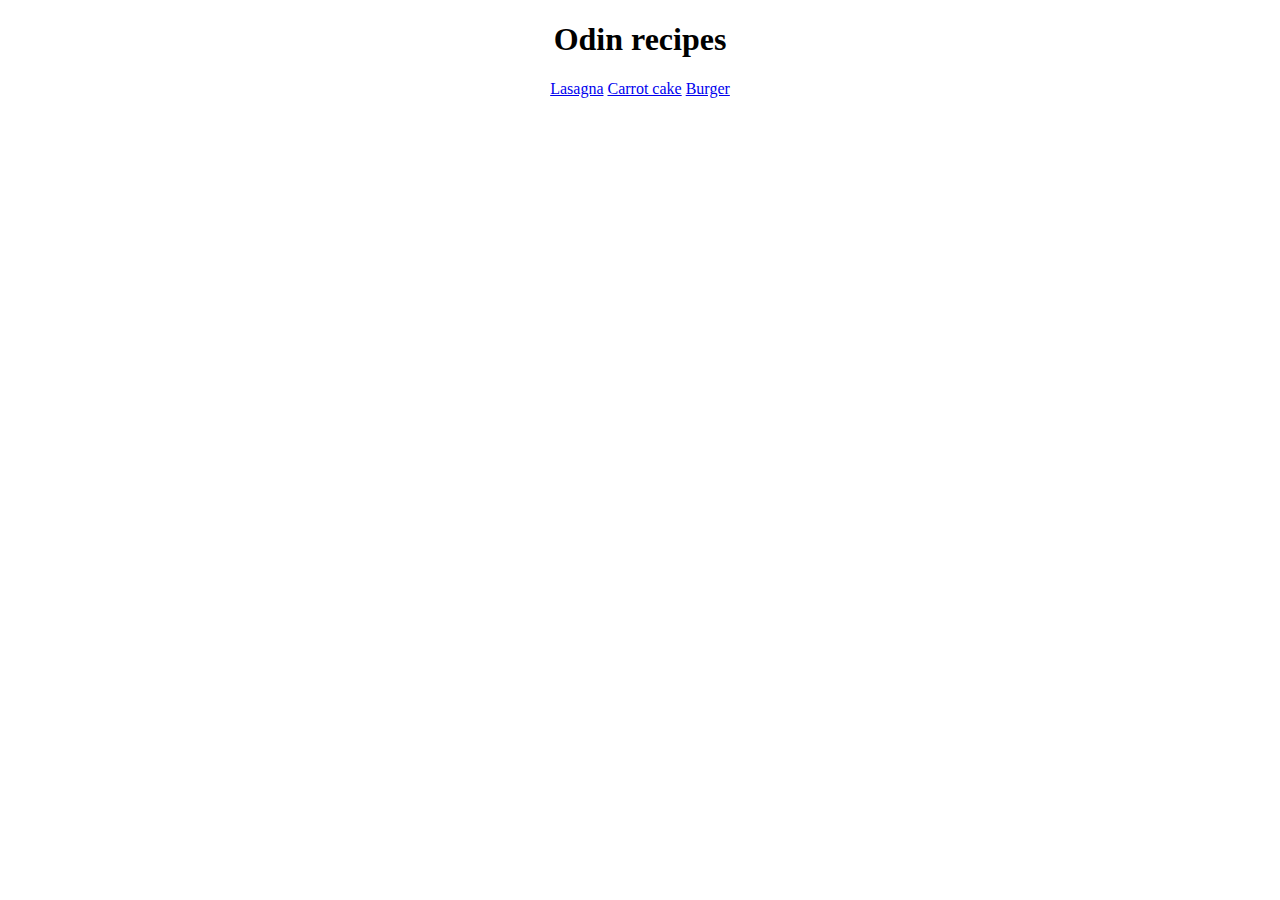
<file: index.html>
<!DOCTYPE html>
<html lang="en">
  <head>
    <meta charset="UTF-8">
    <link rel="stylesheet" href="styles.css">
    <title>Odin recipes</title>
  </head>
  <body>
    <div>
      <h1>Odin recipes</h1>
      <a href="recipes/lasagna.html">Lasagna</a>
      <a href="recipes/carrotCake.html">Carrot cake</a>
      <a href="recipes/burger.html">Burger</a>     
    </div>
  </body>
</html>
</file>
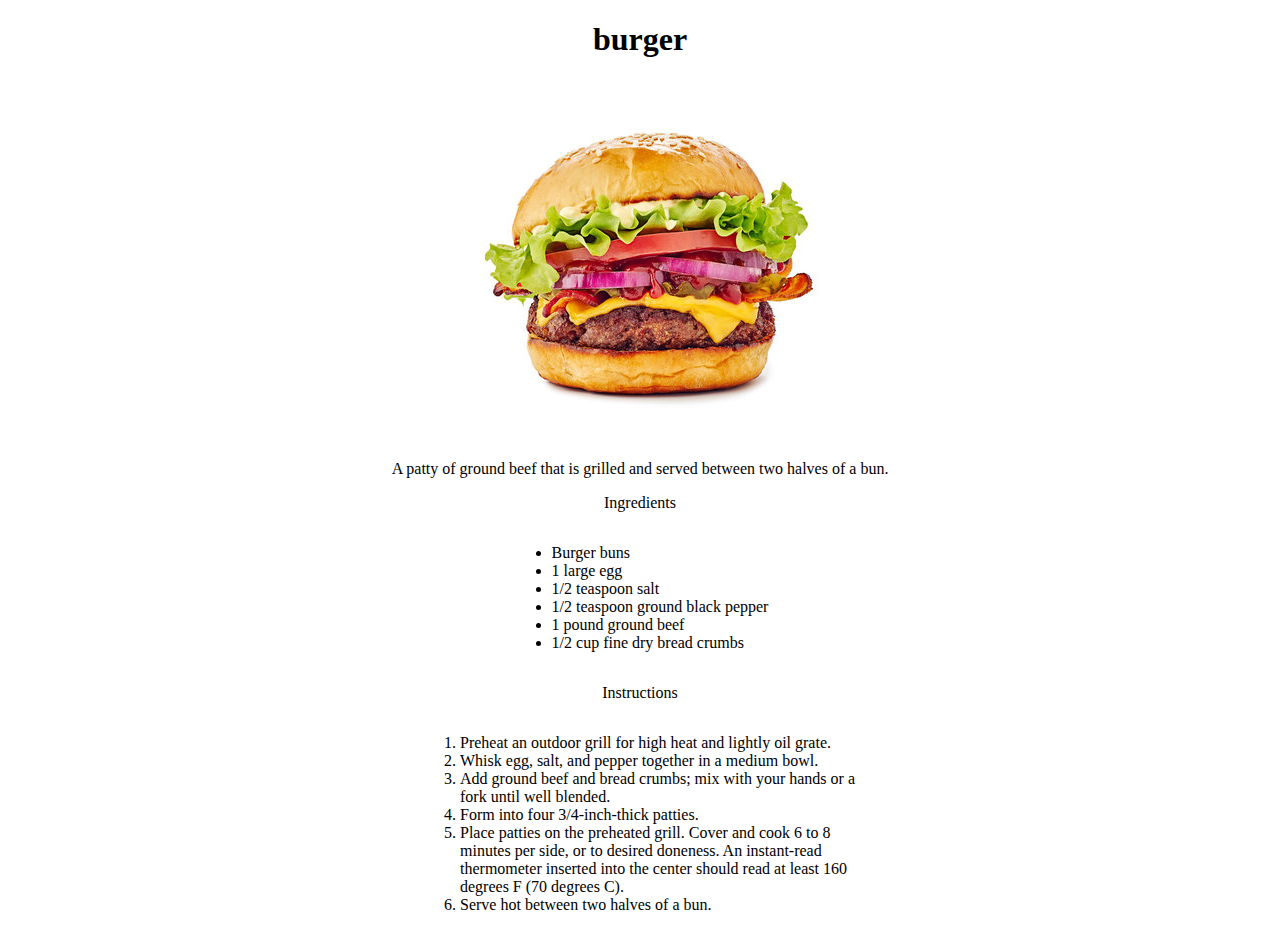
<file: recipes/burger.html>
<!DOCTYPE html>
<html lang="en">
    <head>
        <meta charset="UTF-8">
        <link rel="stylesheet" href="../styles.css">
        <title>burger recipe</title>
    </head>
    <body>
        <div>
            <h1>burger</h1>
            <img src="./recipeImages/burger.jpg" alt="burger">
            <p>A patty of ground beef that is grilled and served between two halves of a bun.</p>
            <p>Ingredients</p>
            <ul>
                <li>Burger buns</li>
                <li>1 large egg</li>
                <li>1/2 teaspoon salt</li>
                <li>1/2 teaspoon ground black pepper</li>
                <li>1 pound ground beef</li>
                <li>1/2 cup fine dry bread crumbs</li>
            </ul>
            <p>Instructions</p>
            <ol>
                <li>Preheat an outdoor grill for high heat and lightly oil grate.</li>
                <li>Whisk egg, salt, and pepper together in a medium bowl.</li>
                <li>Add ground beef and bread crumbs; mix with your hands or a fork until well blended.</li>
                <li>Form into four 3/4-inch-thick patties.</li>
                <li>Place patties on the preheated grill. Cover and cook 6 to 8 minutes per side, or to desired doneness. 
                An instant-read thermometer inserted into the center should read at least 160 degrees F (70 degrees C).</li>
                <li>Serve hot between two halves of a bun.</li>
            </ol>
        </div>
    </body>
</html>
</file>
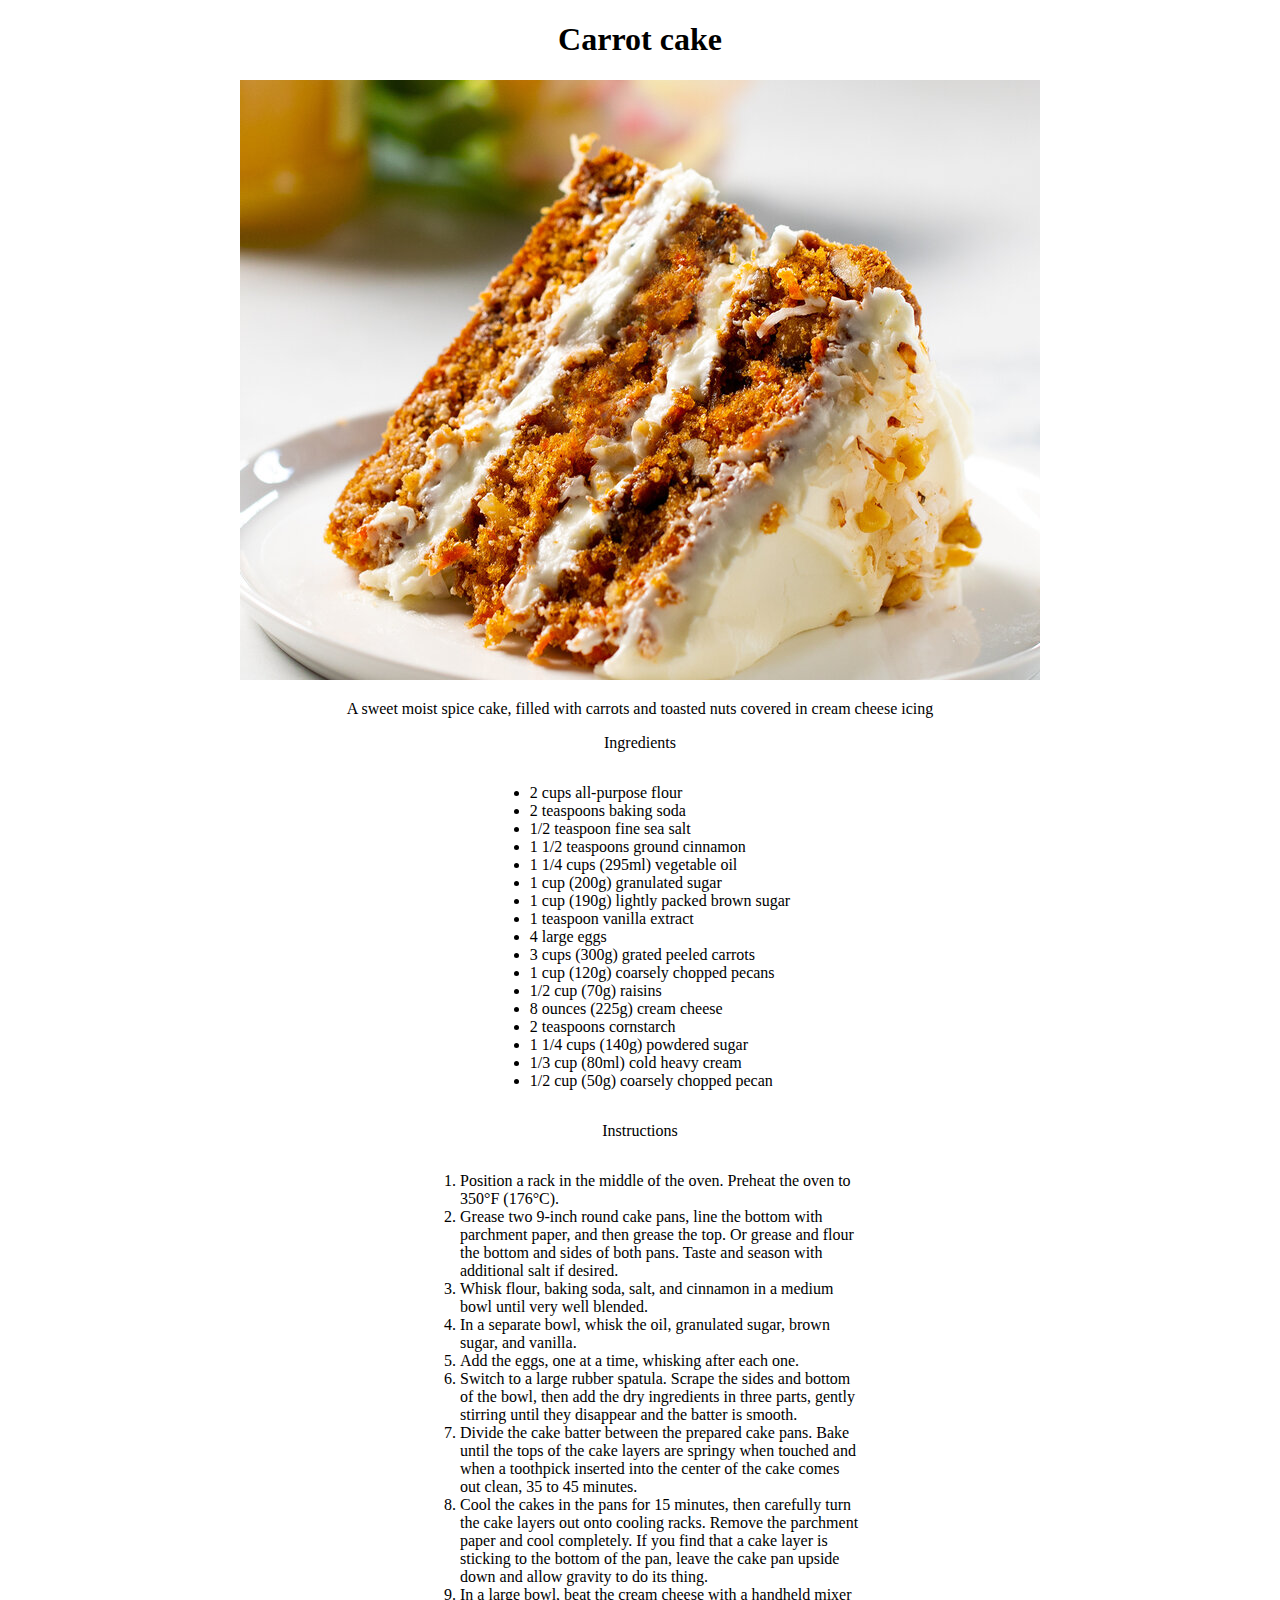
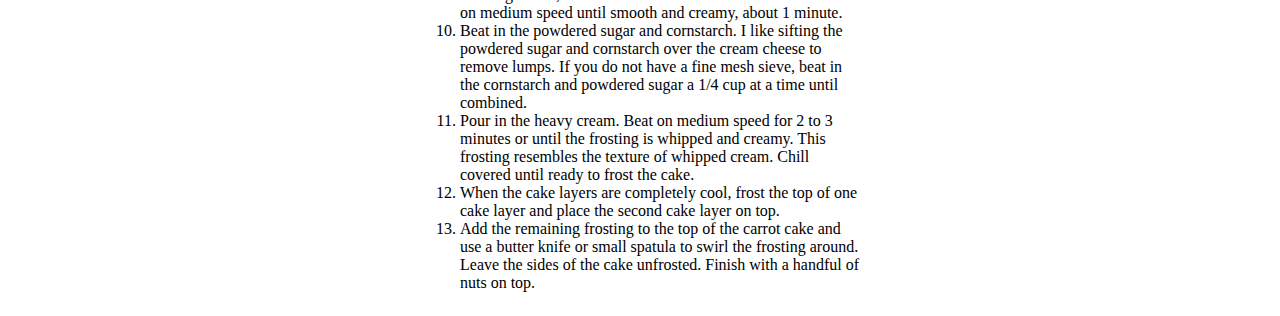
<file: recipes/carrotCake.html>
<!DOCTYPE html>
<html lang="en">
    <head>
        <meta charset="UTF-8">
        <link rel="stylesheet" href="../styles.css">
        <title>Carrot cake recipe</title>
    </head>
    <body>
        <div>
            <h1>Carrot cake</h1>
            <img src="./recipeImages/carrotCake.jpg" alt="carrotCake">
            <p>A sweet moist spice cake, filled with carrots and toasted nuts covered in cream cheese icing</p>
            <p>Ingredients</p>
            <ul>
                <li>2 cups all-purpose flour</li>
                <li>2 teaspoons baking soda</li>
                <li>1/2 teaspoon fine sea salt</li>
                <li>1 1/2 teaspoons ground cinnamon</li>
                <li>1 1/4 cups (295ml) vegetable oil</li>
                <li>1 cup (200g) granulated sugar</li>
                <li>1 cup (190g) lightly packed brown sugar</li>
                <li>1 teaspoon vanilla extract</li>
                <li>4 large eggs</li>
                <li>3 cups (300g) grated peeled carrots</li>
                <li>1 cup (120g) coarsely chopped pecans</li>
                <li>1/2 cup (70g) raisins</li>
                <li>8 ounces (225g) cream cheese</li>
                <li>2 teaspoons cornstarch</li>
                <li>1 1/4 cups (140g) powdered sugar</li>
                <li>1/3 cup (80ml) cold heavy cream</li>
                <li>1/2 cup (50g) coarsely chopped pecan</li>
            </ul>
            <p>Instructions</p>
            <ol>
                <li>Position a rack in the middle of the oven. Preheat the oven to 350°F (176°C).</li>
                <li>Grease two 9-inch round cake pans, line the bottom with parchment paper, and then grease the top. Or grease and flour the bottom and sides of both pans.
                Taste and season with additional salt if desired.</li>
                <li>Whisk flour, baking soda, salt, and cinnamon in a medium bowl until very well blended.</li>
                <li>In a separate bowl, whisk the oil, granulated sugar, brown sugar, and vanilla.</li>
                <li>Add the eggs, one at a time, whisking after each one.</li>
                <li>Switch to a large rubber spatula. Scrape the sides and bottom of the bowl, then add the dry ingredients in three parts, gently stirring until they disappear and the batter is smooth.</li>
                <li>Divide the cake batter between the prepared cake pans. Bake until the tops of the cake layers are springy when touched and when a toothpick inserted into the center of the cake comes out clean, 35 to 45 minutes.</li>
                <li>Cool the cakes in the pans for 15 minutes, then carefully turn the cake layers out onto cooling racks. 
                    Remove the parchment paper and cool completely. If you find that a cake layer is sticking to the bottom of the pan, leave the cake pan upside down and allow gravity to do its thing.</li>
                <li>In a large bowl, beat the cream cheese with a handheld mixer on medium speed until smooth and creamy, about 1 minute.</li>
                <li>Beat in the powdered sugar and cornstarch. I like sifting the powdered sugar and cornstarch over the cream cheese to remove lumps. If you do not have a fine mesh sieve, beat in the cornstarch and powdered sugar a 1/4 cup at a time until combined.</li>
                <li>Pour in the heavy cream. Beat on medium speed for 2 to 3 minutes or until the frosting is whipped and creamy. This frosting resembles the texture of whipped cream. Chill covered until ready to frost the cake.</li>
                <li>When the cake layers are completely cool, frost the top of one cake layer and place the second cake layer on top.</li>
                <li>Add the remaining frosting to the top of the carrot cake and use a butter knife or small spatula to swirl the frosting around. Leave the sides of the cake unfrosted. Finish with a handful of nuts on top.</li>
            </ol>
        </div>    
    </body>
</html>
</file>
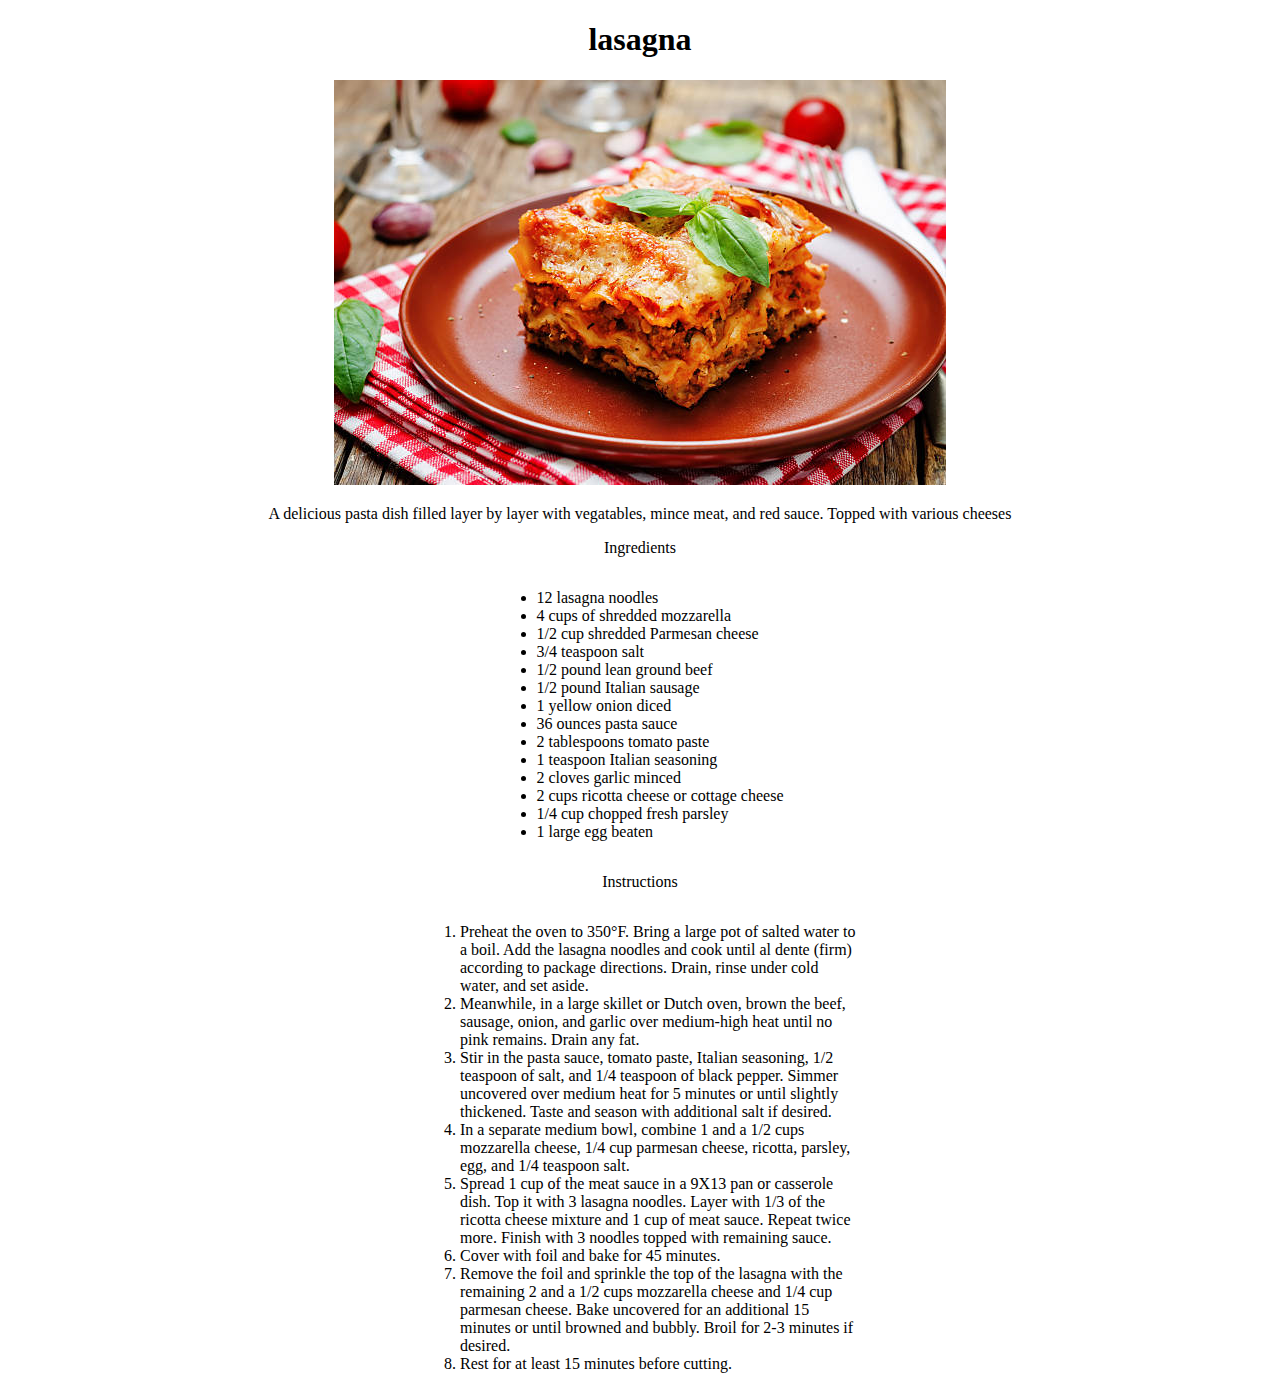
<file: recipes/lasagna.html>
<!DOCTYPE html>
<html lang="en">
  <head>
    <meta charset="UTF-8">
    <link rel="stylesheet" href="../styles.css">
    <title>lasagna recipe</title>
  </head>
  <body>
    <div>
      <h1>lasagna</h1>
      <img src="./recipeImages/lasagna.jpg" alt="lasagna">
      <p>A delicious pasta dish filled layer by layer with vegatables, mince meat, and red sauce. Topped with various cheeses</p>
      <p>Ingredients</p>
      <ul>
        <li>12 lasagna noodles</li>
        <li>4 cups of shredded mozzarella</li>
        <li>1/2 cup shredded Parmesan cheese</li>
        <li>3/4 teaspoon salt </li>
        <li>1/2 pound lean ground beef</li>
        <li>1/2 pound Italian sausage</li>
        <li>1 yellow onion diced</li>
        <li>36 ounces pasta sauce</li>
        <li>2 tablespoons tomato paste</li>
        <li>1 teaspoon Italian seasoning</li>
        <li>2 cloves garlic minced</li>
        <li>2 cups ricotta cheese or cottage cheese</li>
        <li>1/4 cup chopped fresh parsley</li>
        <li>1 large egg beaten</li>
      </ul>
      <p>Instructions</p>
      <ol>
        <li>Preheat the oven to 350°F. Bring a large pot of salted water to a boil. Add the lasagna noodles and cook until al dente (firm) according to package directions. 
        Drain, rinse under cold water, and set aside.</li>
        <li>Meanwhile, in a large skillet or Dutch oven, brown the beef, sausage, onion, and garlic over medium-high heat until no pink remains. Drain any fat.</li>
        <li>Stir in the pasta sauce, tomato paste, Italian seasoning, 1/2 teaspoon of salt, and 1/4 teaspoon of black pepper. Simmer uncovered over medium heat for 5 minutes or until slightly thickened. 
        Taste and season with additional salt if desired.</li>
        <li>In a separate medium bowl, combine 1 and a 1/2 cups mozzarella cheese, 1/4 cup parmesan cheese, ricotta, parsley, egg, and 1/4 teaspoon salt.</li>
        <li>Spread 1 cup of the meat sauce in a 9X13 pan or casserole dish. Top it with 3 lasagna noodles. 
        Layer with 1/3 of the ricotta cheese mixture and 1 cup of meat sauce. Repeat twice more. Finish with 3 noodles topped with remaining sauce.</li>
        <li>Cover with foil and bake for 45 minutes.</li>
        <li>Remove the foil and sprinkle the top of the lasagna with the remaining 2 and a 1/2 cups mozzarella cheese and 1/4 cup parmesan cheese. Bake uncovered for an additional 15 minutes or until browned and bubbly.
        Broil for 2-3 minutes if desired.</li>
        <li>Rest for at least 15 minutes before cutting.</li>
      </ol>
    </div>
  </body>
</html>
</file>
<file: styles.css>
*{
    font-family: "Times New Roman", "Times", "serif";
}
div{
    text-align: center;
}
ul{
    display: inline-block;
    text-align: left;
    max-width: 50ch;
}
ol{
    display: inline-block;
    text-align: left;
    max-width: 50ch;
}
</file>
